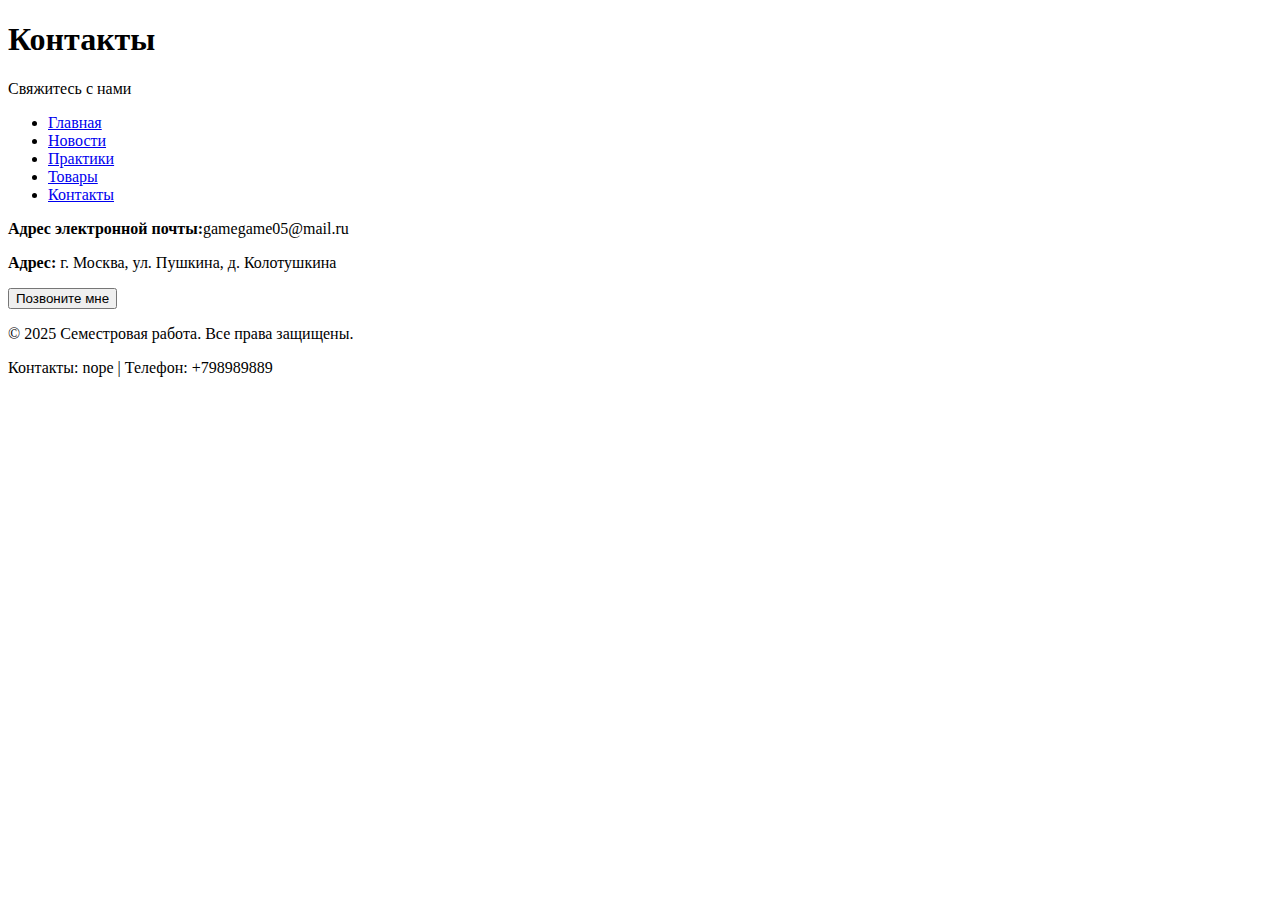
<file: pages/contacts.html>
<!DOCTYPE html>
<html lang="ru">
<head>
    <meta charset="UTF-8">
    <meta name="viewport" content="width=device-width, initial-scale=1.0">
    <title>Контакты - Семестровая работа</title>
</head>
<body>
    <div id="header">
        <h1>Контакты</h1>
        <p>Свяжитесь с нами</p>
    </div>

    <div id="menu">
        <ul>
            <li><a href="../index.html">Главная</a></li>
            <li><a href="news.html">Новости</a></li>
            <li><a href="practices.html">Практики</a></li>
            <li><a href="goods.html">Товары</a></li>
            <li><a href="contacts.html">Контакты</a></li>
        </ul>
    </div>

    <div id="content">
        <div class="contact-info">
            <p><strong>Адрес электронной почты:</strong>gamegame05@mail.ru</p>
            <p><strong>Адрес:</strong> г. Москва, ул. Пушкина, д. Колотушкина</p>
            <button onclick="window.location.href='tel:+789898989'">Позвоните мне</button>
        </div>
    </div>

    <div id="footer">
        <p>&copy; 2025 Семестровая работа. Все права защищены.</p>
        <p>Контакты: nope | Телефон: +798989889</p>
    </div>
</body>
</html>
</file>
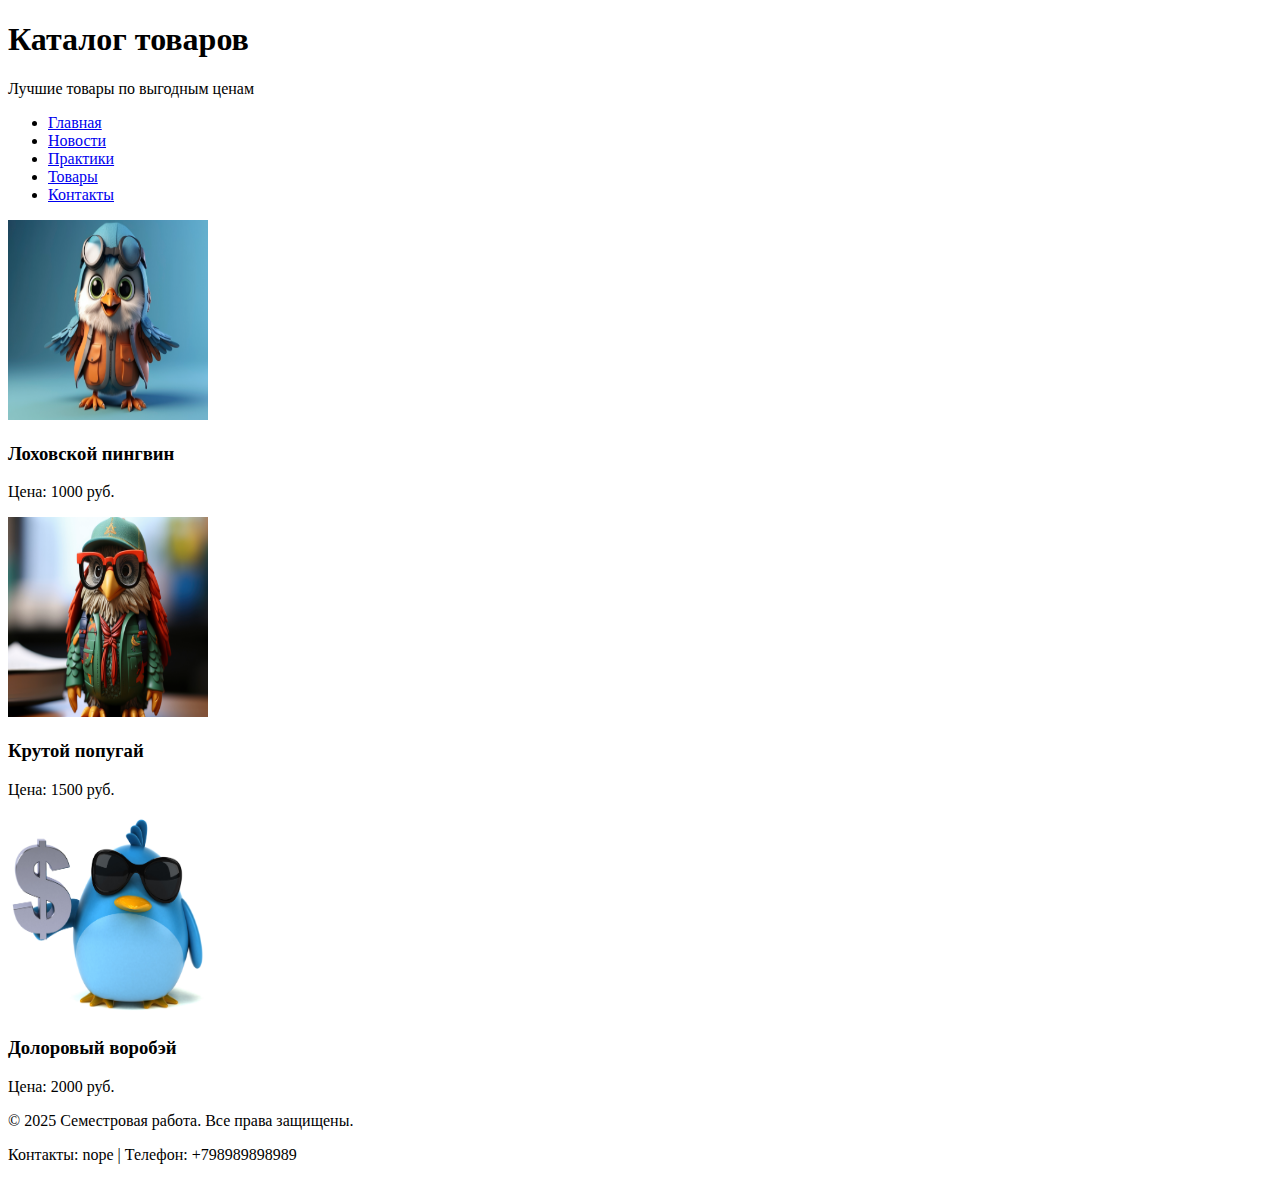
<file: pages/goods.html>
<!DOCTYPE html>
<html lang="ru">
<head>
    <meta charset="UTF-8">
    <meta name="viewport" content="width=device-width, initial-scale=1.0">
    <title>Товары - Семестровая работа</title>
</head>
<body>
    <div id="header">
        <h1>Каталог товаров</h1>
        <p>Лучшие товары по выгодным ценам</p>
    </div>

    <div id="menu">
        <ul>
            <li><a href="../index.html">Главная</a></li>
            <li><a href="news.html">Новости</a></li>
            <li><a href="practices.html">Практики</a></li>
            <li><a href="goods.html">Товары</a></li>
            <li><a href="contacts.html">Контакты</a></li>
        </ul>
    </div>

    <div id="content">
        <div class="product-card">
            <img src="../images/vid-na-trehmernuu-pticu-aviatora.jpg" alt="Товар 1" width="200" height="200">
            <h3>Лоховской пингвин</h3>
            <p>Цена: 1000 руб.</p>
        </div>
        <div class="product-card">
            <img src="../images/vid-na-trehmernuu-mul-tasnuu-pticu.jpg" alt="Товар 2" width="200" height="200">
            <h3>Крутой попугай</h3>
            <p>Цена: 1500 руб.</p>
        </div>
        <div class="product-card">
            <img src="../images/golubaa-ptica-3d-illustracia.jpg" alt="Товар 3" width="200" height="200">
            <h3>Долоровый воробэй</h3>
            <p>Цена: 2000 руб.</p>
        </div>
    </div>

    <div id="footer">
        <p>&copy; 2025 Семестровая работа. Все права защищены.</p>
        <p>Контакты: nope  | Телефон: +798989898989</p>
    </div>
</body>
</html>
</file>
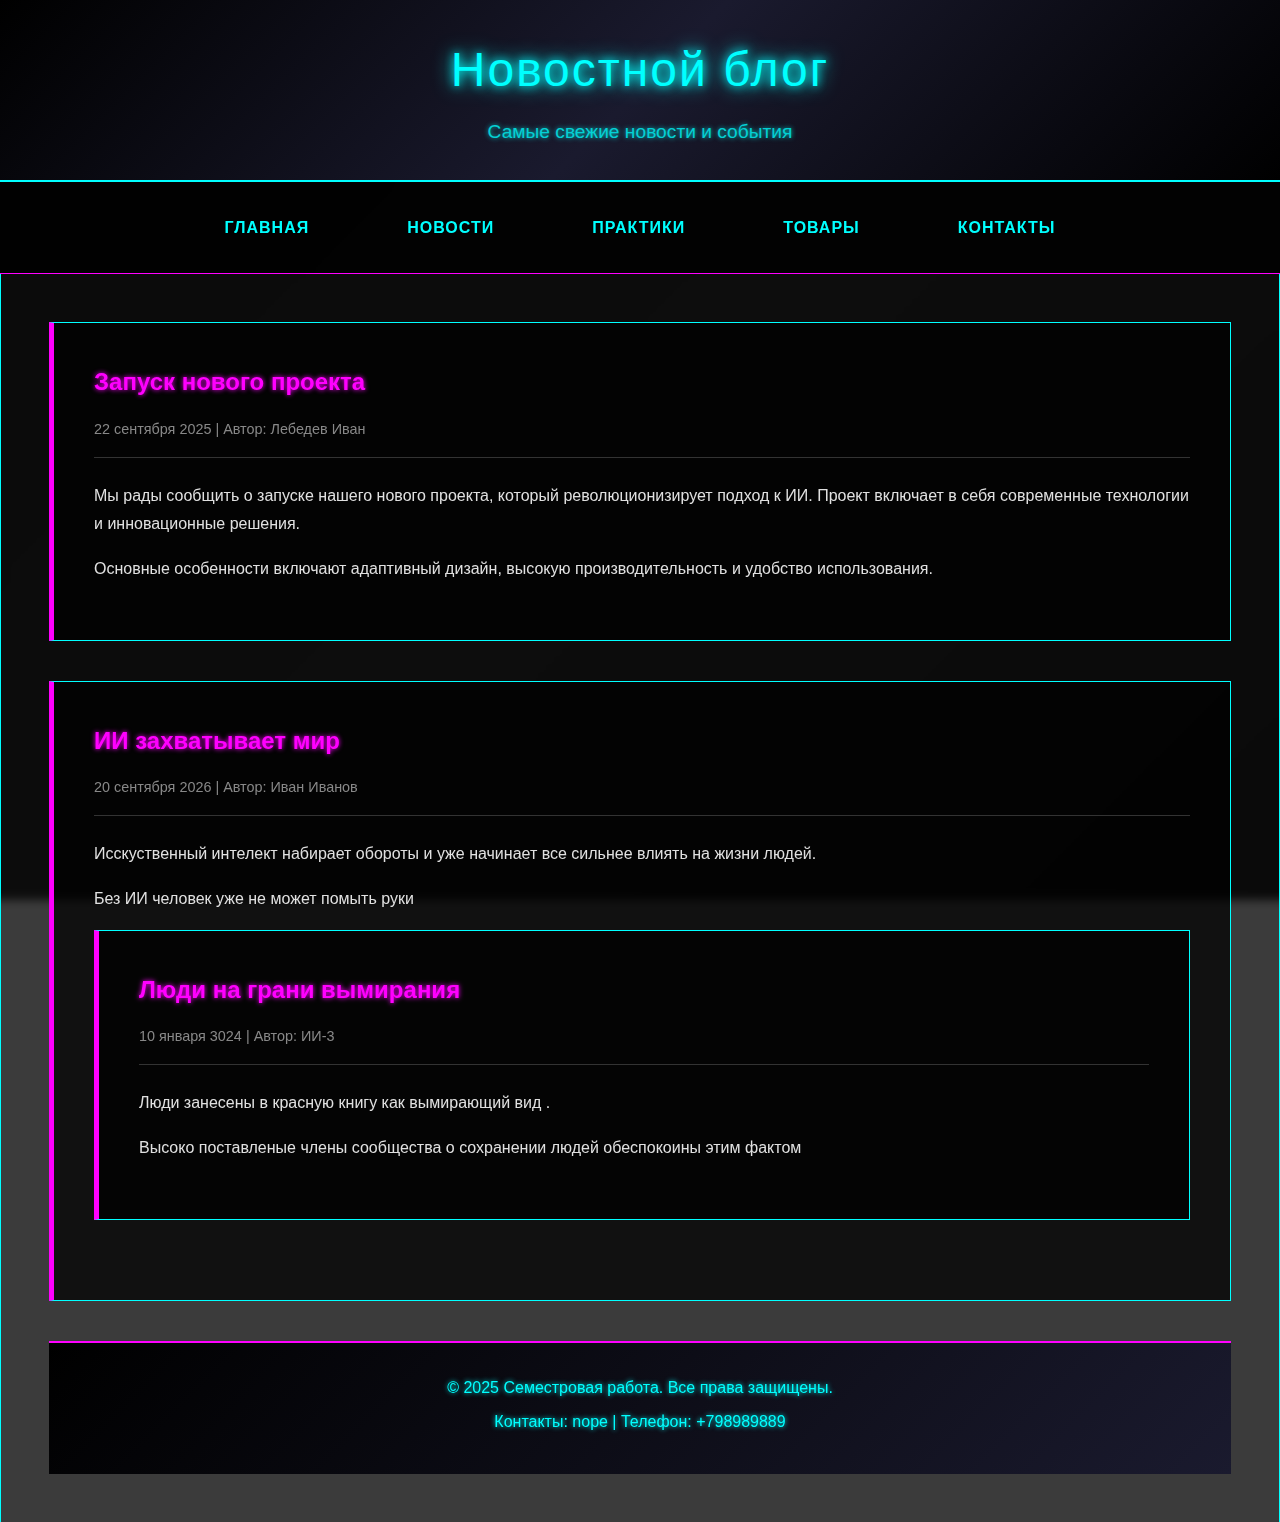
<file: pages/news.html>
<!DOCTYPE html>
<html lang="ru">
<head>
    <meta charset="UTF-8">
    <meta name="viewport" content="width=device-width, initial-scale=1.0">
    <title>Новости - Семестровая работа</title>
    <link rel="stylesheet" href="../style/styles.css">
</head>
<body>
    <div id="header">
        <h1>Новостной блог</h1>
        <p>Самые свежие новости и события</p>
    </div>

    <div id="menu">
        <ul>
            <li><a href="../index.html">Главная</a></li>
            <li><a href="news.html">Новости</a></li>
            <li><a href="practices.html">Практики</a></li>
            <li><a href="goods.html">Товары</a></li>
            <li><a href="contacts.html">Контакты</a></li>
        </ul>
    </div>

    <div id="content">
        <div class="news-item">
            <h2>Запуск нового проекта</h2>
            <div class="news-meta">
                <time datetime="2024-01-15">22 сентября 2025</time> | Автор: Лебедев Иван
            </div>
            <div class="news-content">
                <p>Мы рады сообщить о запуске нашего нового проекта, который революционизирует подход к ИИ. Проект включает в себя современные технологии и инновационные решения.</p>
                <p>Основные особенности включают адаптивный дизайн, высокую производительность и удобство использования.</p>
            </div>
        </div>

        <div class="news-item">
            <h2>ИИ захватывает мир</h2>
            <div class="news-meta">
                <time datetime="2024-01-12">20 сентября 2026</time> | Автор: Иван Иванов
            </div>
            <div class="news-content">
                <p>Исскуственный интелект набирает обороты и уже начинает все сильнее влиять на жизни людей.</p>
                <p>Без ИИ человек уже не может помыть руки</p>
        </div>

        <div class="news-item">
            <h2>Люди на грани вымирания</h2>
            <div class="news-meta">
                <time datetime="2024-01-10">10 января 3024</time> | Автор: ИИ-3
            </div>
            <div class="news-content">
                <p>Люди занесены в красную книгу как вымирающий вид .</p>
                <p>Высоко поставленые члены сообщества о сохранении людей обеспокоины этим фактом</p>
            </div>
        </div>
    </div>

    <div id="footer">
        <p>&copy; 2025 Семестровая работа. Все права защищены.</p>
        <p>Контакты: nope | Телефон: +798989889</p>
    </div>
</body>
</html>
</file>
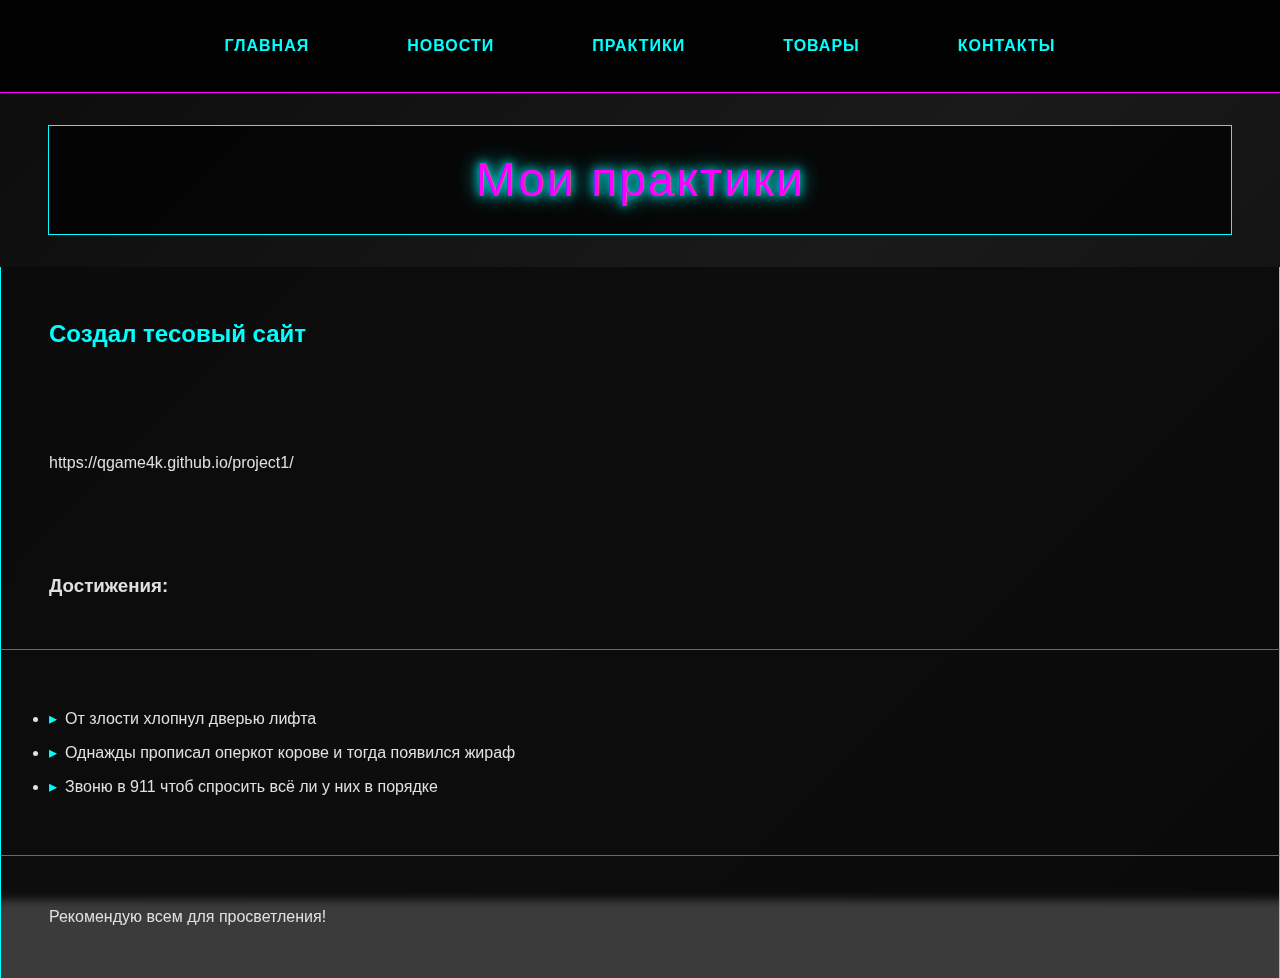
<file: pages/practices.html>
<!DOCTYPE html>
<html lang="ru">
<head>
    <meta charset="UTF-8">
    <meta name="viewport" content="width=device-width, initial-scale=1.0">
    <title>Практики</title>
    <link rel="stylesheet" href="../style/styles.css">
</head>
<body>
    <div id="menu">
        <ul>
            <li><a href="../index.html">Главная</a></li>
            <li><a href="news.html">Новости</a></li>
            <li><a href="practices.html">Практики</a></li>
            <li><a href="goods.html">Товары</a></li>
            <li><a href="contacts.html">Контакты</a></li>
        </ul>
    </div>

    <h1>Мои практики</h1>
    
    <h2>Создал тесовый сайт</h2>
    <p>https://qgame4k.github.io/project1/</p>
    
    <h3>Достижения:</h3>
    <ul>
        <li>От злости хлопнул дверью лифта</li>
        <li>Однажды прописал оперкот корове и тогда появился жираф</li>
        <li>Звоню в 911 чтоб спросить всё ли у них в порядке</li>
    </ul>

    <p>Рекомендую всем для просветления!</p>
</body>
</html>
</file>
<file: style/styles.css>
* {
    margin: 0;
    padding: 0;
    box-sizing: border-box;
}

body {
    font-family: 'Segoe UI', Tahoma, Geneva, Verdana, sans-serif;
    line-height: 1.6;
    color: #e0e0e0;
    background: linear-gradient(135deg, #0c0c0c 0%, #1a1a1a 50%, #0c0c0c 100%);
    min-height: 100vh;
    display: flex;
    flex-direction: column;
    background-attachment: fixed;
}

.page-container {
    display: flex;
    flex-direction: column;
    min-height: 100vh;
}

/* Общие стили для хедера */
.header, #header {
    background: linear-gradient(135deg, #000000 0%, #1a1a2e 50%, #000000 100%);
    color: #00ffff;
    padding: 2rem;
    text-align: center;
    border-bottom: 2px solid #00ffff;
    position: relative;
    overflow: hidden;
}

.header::before, #header::before {
    content: '';
    position: absolute;
    top: 0;
    left: -100%;
    width: 100%;
    height: 100%;
    background: linear-gradient(90deg, transparent, rgba(0, 255, 255, 0.2), transparent);
    animation: shimmer 3s infinite;
}

.header h1, #header h1, 
body > h1:first-of-type {
    font-size: 3rem;
    margin-bottom: 0.5rem;
    text-shadow: 0 0 10px #00ffff, 0 0 20px #00ffff;
    font-weight: 300;
    letter-spacing: 2px;
}

.header p, #header p {
    font-size: 1.2rem;
    opacity: 0.8;
    text-shadow: 0 0 5px #00ffff;
}

/* Общие стили для навигации */
.nav, #menu {
    background: rgba(0, 0, 0, 0.9);
    padding: 1rem 0;
    border-bottom: 1px solid #ff00ff;
    backdrop-filter: blur(10px);
}

.nav-list, #menu ul, 
body > div:first-of-type ul {
    list-style: none;
    display: flex;
    justify-content: center;
    flex-wrap: wrap;
    gap: 2rem;
    margin: 0;
    padding: 0;
}

.nav-item, #menu li, 
body > div:first-of-type li {
    margin: 0;
    position: relative;
}

.nav-link, #menu a, 
body > div:first-of-type a {
    color: #00ffff;
    text-decoration: none;
    padding: 1rem 2rem;
    border-radius: 0;
    transition: all 0.4s ease;
    display: block;
    border: 1px solid transparent;
    text-transform: uppercase;
    letter-spacing: 1px;
    font-weight: 600;
    position: relative;
    overflow: hidden;
}

.nav-link::before, #menu a::before, 
body > div:first-of-type a::before {
    content: '';
    position: absolute;
    top: 0;
    left: -100%;
    width: 100%;
    height: 100%;
    background: linear-gradient(90deg, transparent, rgba(0, 255, 255, 0.3), transparent);
    transition: left 0.5s;
}

.nav-link:hover, #menu a:hover, 
body > div:first-of-type a:hover {
    background: rgba(0, 255, 255, 0.1);
    border-color: #ff00ff;
    transform: translateY(-3px);
    box-shadow: 0 5px 15px rgba(255, 0, 255, 0.4);
    color: #ff00ff;
}

.nav-link:hover::before, #menu a:hover::before, 
body > div:first-of-type a:hover::before {
    left: 100%;
}

/* Общие стили для контента */
.content, #content, 
body > h1:first-of-type ~ * {
    flex: 1;
    padding: 3rem;
    max-width: 1400px;
    margin: 0 auto;
    width: 100%;
    background: rgba(10, 10, 10, 0.8);
    backdrop-filter: blur(5px);
    border-left: 1px solid #00ffff;
    border-right: 1px solid #00ffff;
}

/* Специальные стили для страницы practices.html */
body > #menu + h1 {
    text-align: center;
    color: #ff00ff;
    margin: 2rem auto;
    padding: 1rem;
    background: rgba(0, 0, 0, 0.7);
    border: 1px solid #00ffff;
    max-width: 1400px;
    width: calc(100% - 6rem);
}

body > h1 + h2,
body > h1 + p + h2,
body > h1 + p + h3 {
    max-width: 1400px;
    margin: 1rem auto;
    padding: 0 3rem;
    color: #00ffff;
}

body > h1 + p,
body > h2 + p,
body > h3 + p,
body > ul + p {
    max-width: 1400px;
    margin: 1rem auto;
    padding: 0 3rem;
}

body > ul {
    max-width: 1400px;
    margin: 1rem auto;
    padding: 1rem 3rem;
    background: rgba(0, 0, 0, 0.7);
    border: 1px solid #ff00ff;
    border-left: 5px solid #00ffff;
}

body > ul li {
    margin: 0.5rem 0;
    padding-left: 1rem;
    position: relative;
}

body > ul li::before {
    content: '▸';
    position: absolute;
    left: 0;
    color: #00ffff;
}

/* Общие стили для футера */
.footer, #footer {
    background: linear-gradient(135deg, #000000 0%, #1a1a2e 100%);
    color: #00ffff;
    text-align: center;
    padding: 2rem;
    margin-top: auto;
    border-top: 2px solid #ff00ff;
}

.footer p, #footer p {
    margin-bottom: 0.5rem;
    text-shadow: 0 0 5px #00ffff;
}

/* Стили для главной страницы */
.profile-header {
    text-align: center;
    margin-bottom: 3rem;
    background: rgba(0, 0, 0, 0.6);
    padding: 3rem;
    border: 1px solid #00ffff;
    position: relative;
    overflow: hidden;
}

.profile-header::after {
    content: '';
    position: absolute;
    top: 0;
    left: 0;
    right: 0;
    bottom: 0;
    background: linear-gradient(45deg, transparent 40%, rgba(0, 255, 255, 0.1) 50%, transparent 60%);
    animation: scan 4s linear infinite;
}

.profile-title {
    color: #ff00ff;
    margin-bottom: 2rem;
    text-shadow: 0 0 10px #ff00ff;
    font-size: 2.5rem;
    font-weight: 300;
}

.profile-photo {
    border-radius: 50%;
    margin: 2rem auto;
    border: 3px solid #00ffff;
    box-shadow: 0 0 20px #00ffff;
    width: 200px;
    height: 200px;
    object-fit: cover;
    transition: all 0.4s ease;
}

.profile-photo:hover {
    transform: scale(1.1);
    box-shadow: 0 0 30px #ff00ff;
    border-color: #ff00ff;
}

.profile-name {
    color: #00ffff;
    margin: 2rem 0 1rem 0;
    font-size: 2rem;
    text-shadow: 0 0 10px #00ffff;
}

.profile-group {
    color: #888;
    font-size: 1.3rem;
    font-style: italic;
}

.about-me {
    background: rgba(0, 0, 0, 0.7);
    padding: 2rem;
    margin-bottom: 3rem;
    border: 1px solid #ff00ff;
    border-left: 5px solid #00ffff;
    position: relative;
}

.about-me::before {
    content: '▶';
    position: absolute;
    left: -15px;
    top: 50%;
    transform: translateY(-50%);
    color: #00ffff;
    font-size: 1.5rem;
}

.skills-container {
    display: grid;
    grid-template-columns: repeat(auto-fit, minmax(280px, 1fr));
    gap: 1.5rem;
    margin-bottom: 3rem;
}

.skill-tag {
    background: linear-gradient(135deg, #000000 0%, #1a1a2e 100%);
    color: #00ffff;
    padding: 1.5rem;
    border-radius: 0;
    text-align: center;
    transition: all 0.4s ease;
    border: 1px solid #00ffff;
    position: relative;
    overflow: hidden;
}

.skill-tag:hover {
    transform: translateY(-5px) scale(1.05);
    box-shadow: 0 10px 25px rgba(0, 255, 255, 0.3);
    border-color: #ff00ff;
    color: #ff00ff;
}

.experience-section {
    background: rgba(0, 0, 0, 0.7);
    padding: 3rem;
    border: 1px solid #00ffff;
}

.section-title {
    color: #ff00ff;
    margin-bottom: 2rem;
    text-align: center;
    font-size: 2.2rem;
    text-shadow: 0 0 10px #ff00ff;
}

.experience-card {
    background: rgba(26, 26, 46, 0.6);
    padding: 2rem;
    margin-bottom: 1.5rem;
    border-radius: 0;
    border-left: 4px solid #ff00ff;
    transition: all 0.3s ease;
    position: relative;
}

.experience-card:hover {
    transform: translateX(10px);
    box-shadow: 5px 5px 15px rgba(255, 0, 255, 0.2);
}

.experience-title {
    color: #00ffff;
    margin-bottom: 1rem;
    font-size: 1.3rem;
}

/* Стили для товаров */
.product-card {
    background: rgba(0, 0, 0, 0.8);
    padding: 2rem;
    margin: 1.5rem;
    border-radius: 0;
    text-align: center;
    transition: all 0.4s ease;
    display: inline-block;
    width: calc(33.333% - 3rem);
    vertical-align: top;
    border: 1px solid #00ffff;
    position: relative;
}



.product-card:hover {
    transform: translateY(-10px) rotate(1deg);
    box-shadow: 0 15px 30px rgba(0, 255, 255, 0.3);
    border-color: #ff00ff;
}

.product-card img {
    border-radius: 0;
    margin-bottom: 1.5rem;
    max-width: 100%;
    height: 200px;
    object-fit: cover;
    border: 2px solid #00ffff;
    transition: all 0.3s ease;
}

.product-card:hover img {
    border-color: #ff00ff;
    transform: scale(1.1);
}

.product-card h3 {
    color: #ff00ff;
    margin-bottom: 1rem;
    font-size: 1.4rem;
}

.product-card p {
    color: #00ffff;
    font-weight: bold;
    font-size: 1.3rem;
    text-shadow: 0 0 5px #00ffff;
}


.news-item {
    background: rgba(0, 0, 0, 0.7);
    padding: 2.5rem;
    margin-bottom: 2.5rem;
    border-radius: 0;
    border: 1px solid #00ffff;
    border-left: 5px solid #ff00ff;
    transition: all 0.3s ease;
}

.news-item:hover {
    transform: translateX(5px);
    box-shadow: 5px 5px 20px rgba(0, 255, 255, 0.2);
}

.news-item h2 {
    color: #ff00ff;
    margin-bottom: 1rem;
    text-shadow: 0 0 5px #ff00ff;
}

.news-meta {
    color: #888;
    font-size: 0.9rem;
    margin-bottom: 1.5rem;
    padding-bottom: 1rem;
    border-bottom: 1px solid #333;
}

.news-content p {
    margin-bottom: 1rem;
    line-height: 1.8;
}


.contact-info {
    background: rgba(0, 0, 0, 0.7);
    padding: 3rem;
    border-radius: 0;
    text-align: center;
    border: 1px solid #00ffff;
}

.contact-info p {
    margin-bottom: 2rem;
    font-size: 1.2rem;
}

.contact-info strong {
    color: #ff00ff;
    text-shadow: 0 0 5px #ff00ff;
}

.contact-info button {
    background: linear-gradient(135deg, #000000 0%, #ff00ff 100%);
    color: #00ffff;
    border: none;
    padding: 1.5rem 3rem;
    border-radius: 0;
    cursor: pointer;
    font-size: 1.2rem;
    transition: all 0.4s ease;
    text-transform: uppercase;
    letter-spacing: 2px;
    position: relative;
    overflow: hidden;
}

.contact-info button:hover {
    transform: scale(1.1);
    box-shadow: 0 0 30px rgba(255, 0, 255, 0.6);
    color: #ffffff;
}

.contact-info button::before {
    content: '';
    position: absolute;
    top: 0;
    left: -100%;
    width: 100%;
    height: 100%;
    background: linear-gradient(90deg, transparent, rgba(0, 255, 255, 0.4), transparent);
    transition: left 0.5s;
}

.contact-info button:hover::before {
    left: 100%;
}
</file>
